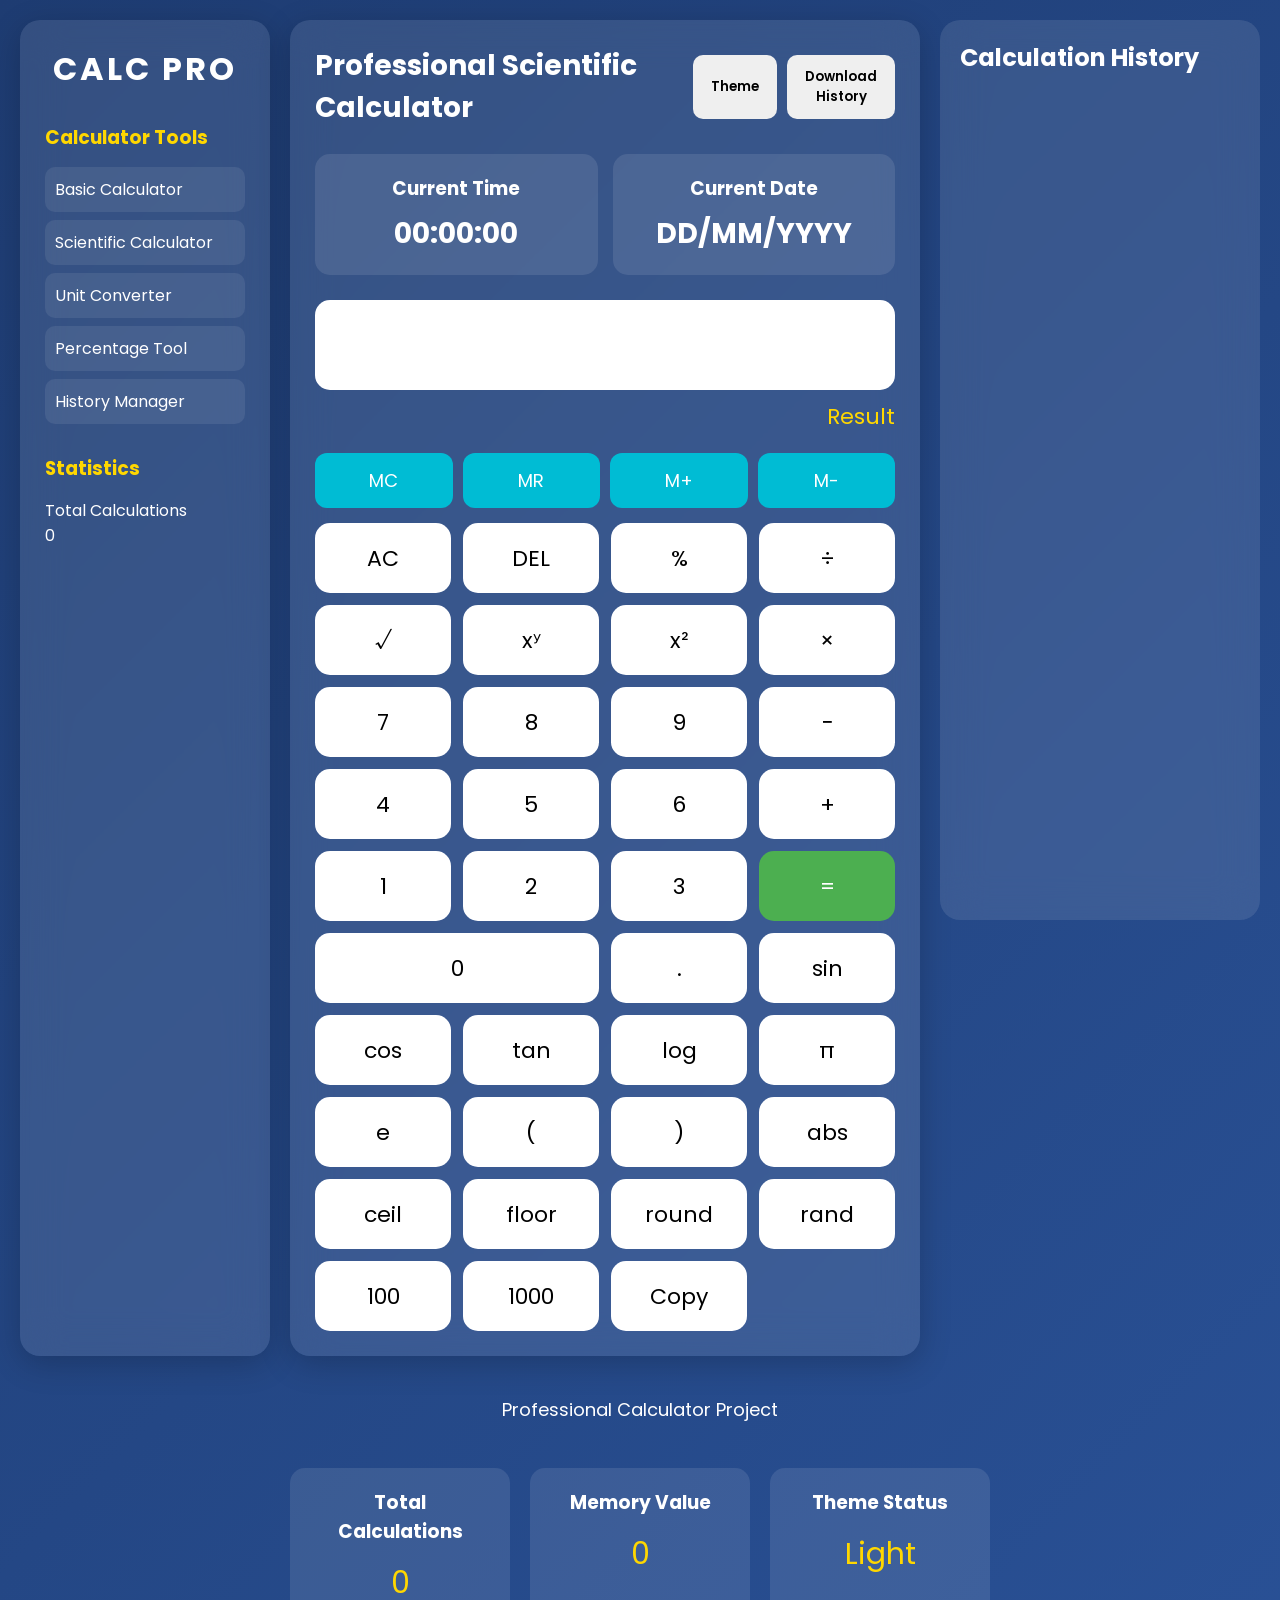
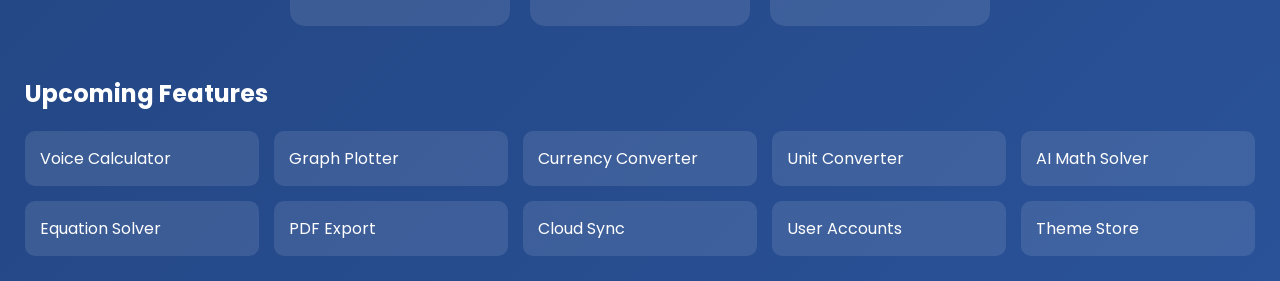
<file: calculator/index.html>
<!DOCTYPE html>
<html lang="en">

<head>

    <meta charset="UTF-8">

    <meta name="viewport"
          content="width=device-width, initial-scale=1.0">

    <title>Professional Scientific Calculator</title>

    <link rel="stylesheet"
          href="style.css">

    <link rel="preconnect"
          href="https://fonts.googleapis.com">

    <link rel="preconnect"
          href="https://fonts.gstatic.com"
          crossorigin>

    <link href="https://fonts.googleapis.com/css2?family=Poppins:wght@300;400;500;600;700&display=swap"
          rel="stylesheet">

</head>

<body>

    <!-- Main Container -->

    <div class="container">

        <!-- Sidebar -->

        <aside class="sidebar">

            <div class="logo">

                <h1>CALC PRO</h1>

            </div>

            <div class="sidebar-section">

                <h3>Calculator Tools</h3>

                <ul>

                    <li>Basic Calculator</li>

                    <li>Scientific Calculator</li>

                    <li>Unit Converter</li>

                    <li>Percentage Tool</li>

                    <li>History Manager</li>

                </ul>

            </div>

            <div class="sidebar-section">

                <h3>Statistics</h3>

                <p>Total Calculations</p>

                <span id="totalCalculations">0</span>

            </div>

        </aside>

        <!-- Main Calculator Area -->

        <main class="calculator-area">

            <!-- Header -->

            <header class="top-header">

                <h2>Professional Scientific Calculator</h2>

                <div class="header-buttons">

                    <button id="themeBtn">

                        Theme

                    </button>

                    <button id="downloadBtn">

                        Download History

                    </button>

                </div>

            </header>

            <!-- Clock Section -->

            <section class="clock-section">

                <div class="clock-card">

                    <h3>Current Time</h3>

                    <h1 id="clock">00:00:00</h1>

                </div>

                <div class="date-card">

                    <h3>Current Date</h3>

                    <h1 id="date">

                        DD/MM/YYYY

                    </h1>

                </div>

            </section>

            <!-- Display -->

            <section class="display-section">

                <input type="text"
                       id="display"
                       readonly>

                <div id="liveResult">

                    Result

                </div>

            </section>

            <!-- Memory Controls -->

            <section class="memory-section">

                <button onclick="memoryClear()">MC</button>

                <button onclick="memoryRecall()">MR</button>

                <button onclick="memoryAdd()">M+</button>

                <button onclick="memorySubtract()">M-</button>

            </section>

            <!-- Calculator Buttons -->

            <section class="calculator-buttons">

                <!-- Row 1 -->

                <button onclick="clearDisplay()">
                    AC
                </button>

                <button onclick="deleteLast()">
                    DEL
                </button>

                <button onclick="appendValue('%')">
                    %
                </button>

                <button onclick="appendValue('/')">
                    ÷
                </button>

                <!-- Row 2 -->

                <button onclick="appendValue('Math.sqrt(')">
                    √
                </button>

                <button onclick="appendValue('Math.pow(')">
                    xʸ
                </button>

                <button onclick="squareNumber()">
                    x²
                </button>

                <button onclick="appendValue('*')">
                    ×
                </button>

                <!-- Row 3 -->

                <button onclick="appendValue('7')">
                    7
                </button>

                <button onclick="appendValue('8')">
                    8
                </button>

                <button onclick="appendValue('9')">
                    9
                </button>

                <button onclick="appendValue('-')">
                    −
                </button>

                <!-- Row 4 -->

                <button onclick="appendValue('4')">
                    4
                </button>

                <button onclick="appendValue('5')">
                    5
                </button>

                <button onclick="appendValue('6')">
                    6
                </button>

                <button onclick="appendValue('+')">
                    +
                </button>

                <!-- Row 5 -->

                <button onclick="appendValue('1')">
                    1
                </button>

                <button onclick="appendValue('2')">
                    2
                </button>

                <button onclick="appendValue('3')">
                    3
                </button>

                <button onclick="calculate()"
                        class="equal-btn">
                    =
                </button>

                <!-- Row 6 -->

                <button onclick="appendValue('0')"
                        class="zero-btn">
                    0
                </button>

                <button onclick="appendValue('.')">
                    .
                </button>

                <!-- Scientific Functions -->

                <button onclick="appendValue('Math.sin(')">
                    sin
                </button>

                <button onclick="appendValue('Math.cos(')">
                    cos
                </button>

                <button onclick="appendValue('Math.tan(')">
                    tan
                </button>

                <button onclick="appendValue('Math.log10(')">
                    log
                </button>

                <button onclick="appendValue('Math.PI')">
                    π
                </button>

                <button onclick="appendValue('Math.E')">
                    e
                </button>

                <button onclick="appendValue('(')">
                    (
                </button>

                <button onclick="appendValue(')')">
                    )
                </button>

                <!-- Additional Buttons -->

                <button onclick="appendValue('Math.abs(')">
                    abs
                </button>

                <button onclick="appendValue('Math.ceil(')">
                    ceil
                </button>

                <button onclick="appendValue('Math.floor(')">
                    floor
                </button>

                <button onclick="appendValue('Math.round(')">
                    round
                </button>

                <button onclick="appendValue('Math.random()')">
                    rand
                </button>

                <button onclick="appendValue('100')">
                    100
                </button>

                <button onclick="appendValue('1000')">
                    1000
                </button>

                <button onclick="copyResult()">
                    Copy
                </button>

            </section>

        </main>

        <!-- History Section -->

        <aside class="history-panel">

            <h2>

                Calculation History

            </h2>

            <ul id="historyList">

            </ul>

        </aside>

    </div>

    <!-- Footer -->

    <footer>

        <p>

            Professional Calculator Project

        </p>

    </footer>

    <!-- Hidden Analytics Area -->

    <section class="analytics-section">

        <div class="analytics-card">

            <h3>

                Total Calculations

            </h3>

            <span id="analyticsTotal">

                0

            </span>

        </div>

        <div class="analytics-card">

            <h3>

                Memory Value

            </h3>

            <span id="memoryDisplay">

                0

            </span>

        </div>

        <div class="analytics-card">

            <h3>

                Theme Status

            </h3>

            <span id="themeStatus">

                Light

            </span>

        </div>

    </section>

    <!-- Future Features Placeholder -->

    <section class="future-features">

        <h2>

            Upcoming Features

        </h2>

        <ul>

            <li>Voice Calculator</li>

            <li>Graph Plotter</li>

            <li>Currency Converter</li>

            <li>Unit Converter</li>

            <li>AI Math Solver</li>

            <li>Equation Solver</li>

            <li>PDF Export</li>

            <li>Cloud Sync</li>

            <li>User Accounts</li>

            <li>Theme Store</li>

        </ul>

    </section>

    <script src="script.js"></script>

</body>

</html>
</file>
<file: calculator/style.css>
/* ==========================================
   GLOBAL RESET
========================================== */

*{
    margin:0;
    padding:0;
    box-sizing:border-box;
    font-family:'Poppins',sans-serif;
}

body{
    min-height:100vh;
    background:linear-gradient(
        135deg,
        #1e3c72,
        #2a5298
    );
    color:white;
    transition:0.5s;
}

/* ==========================================
   MAIN CONTAINER
========================================== */

.container{
    display:grid;
    grid-template-columns:250px 1fr 320px;
    gap:20px;
    padding:20px;
}

/* ==========================================
   SIDEBAR
========================================== */

.sidebar{
    background:rgba(255,255,255,0.1);
    backdrop-filter:blur(20px);
    border-radius:20px;
    padding:25px;
    box-shadow:0 8px 32px rgba(0,0,0,0.2);
}

.logo{
    text-align:center;
    margin-bottom:30px;
}

.logo h1{
    font-size:32px;
    letter-spacing:3px;
}

.sidebar-section{
    margin-bottom:30px;
}

.sidebar-section h3{
    margin-bottom:15px;
    color:#ffd700;
}

.sidebar-section ul{
    list-style:none;
}

.sidebar-section li{
    padding:10px;
    margin-bottom:8px;
    border-radius:10px;
    background:rgba(255,255,255,0.08);
    transition:0.3s;
}

.sidebar-section li:hover{
    transform:translateX(5px);
    background:rgba(255,255,255,0.15);
}

/* ==========================================
   CALCULATOR AREA
========================================== */

.calculator-area{
    background:rgba(255,255,255,0.1);
    backdrop-filter:blur(20px);
    border-radius:20px;
    padding:25px;
    box-shadow:0 8px 32px rgba(0,0,0,0.2);
}

/* ==========================================
   HEADER
========================================== */

.top-header{
    display:flex;
    justify-content:space-between;
    align-items:center;
    margin-bottom:25px;
}

.top-header h2{
    font-size:28px;
}

.header-buttons{
    display:flex;
    gap:10px;
}

.header-buttons button{
    padding:12px 18px;
    border:none;
    border-radius:10px;
    cursor:pointer;
    font-weight:600;
    transition:0.3s;
}

.header-buttons button:hover{
    transform:translateY(-3px);
}

/* ==========================================
   CLOCK SECTION
========================================== */

.clock-section{
    display:grid;
    grid-template-columns:1fr 1fr;
    gap:15px;
    margin-bottom:25px;
}

.clock-card,
.date-card{
    background:rgba(255,255,255,0.1);
    padding:20px;
    border-radius:15px;
    text-align:center;
}

.clock-card h3,
.date-card h3{
    margin-bottom:10px;
}

.clock-card h1,
.date-card h1{
    font-size:28px;
}

/* ==========================================
   DISPLAY
========================================== */

.display-section{
    margin-bottom:20px;
}

#display{
    width:100%;
    height:90px;
    border:none;
    border-radius:15px;
    padding:20px;
    font-size:34px;
    text-align:right;
    outline:none;
    color:#333;
}

#liveResult{
    text-align:right;
    margin-top:10px;
    font-size:22px;
    color:#ffd700;
}

/* ==========================================
   MEMORY SECTION
========================================== */

.memory-section{
    display:grid;
    grid-template-columns:repeat(4,1fr);
    gap:10px;
    margin-bottom:15px;
}

.memory-section button{
    height:55px;
    border:none;
    border-radius:12px;
    background:#00bcd4;
    color:white;
    font-size:18px;
    cursor:pointer;
    transition:0.3s;
}

.memory-section button:hover{
    background:#00e5ff;
}

/* ==========================================
   BUTTON GRID
========================================== */

.calculator-buttons{
    display:grid;
    grid-template-columns:repeat(4,1fr);
    gap:12px;
}

.calculator-buttons button{
    height:70px;
    border:none;
    border-radius:15px;
    font-size:22px;
    cursor:pointer;
    transition:0.3s;
    background:white;
}

.calculator-buttons button:hover{
    transform:translateY(-5px);
    box-shadow:0 8px 20px rgba(0,0,0,0.3);
}

.calculator-buttons button:active{
    transform:scale(0.95);
}

.equal-btn{
    background:#4caf50 !important;
    color:white;
}

.zero-btn{
    grid-column:span 2;
}

/* ==========================================
   HISTORY PANEL
========================================== */

.history-panel{
    background:rgba(255,255,255,0.1);
    backdrop-filter:blur(20px);
    border-radius:20px;
    padding:20px;
    overflow-y:auto;
    max-height:900px;
}

.history-panel h2{
    margin-bottom:20px;
}

#historyList{
    list-style:none;
}

#historyList li{
    background:rgba(255,255,255,0.1);
    padding:12px;
    margin-bottom:10px;
    border-radius:10px;
    transition:0.3s;
}

#historyList li:hover{
    background:rgba(255,255,255,0.2);
}

/* ==========================================
   ANALYTICS
========================================== */

.analytics-section{
    display:flex;
    justify-content:center;
    gap:20px;
    padding:25px;
}

.analytics-card{
    width:220px;
    text-align:center;
    background:rgba(255,255,255,0.1);
    padding:20px;
    border-radius:15px;
}

.analytics-card h3{
    margin-bottom:15px;
}

.analytics-card span{
    font-size:30px;
    color:#ffd700;
}

/* ==========================================
   FOOTER
========================================== */

footer{
    text-align:center;
    padding:20px;
    font-size:18px;
}

/* ==========================================
   FUTURE FEATURES
========================================== */

.future-features{
    padding:25px;
}

.future-features h2{
    margin-bottom:20px;
}

.future-features ul{
    list-style:none;
    display:grid;
    grid-template-columns:repeat(auto-fit,minmax(200px,1fr));
    gap:15px;
}

.future-features li{
    background:rgba(255,255,255,0.1);
    padding:15px;
    border-radius:10px;
}

/* ==========================================
   DARK MODE
========================================== */

.dark-theme{
    background:linear-gradient(
        135deg,
        #000000,
        #232526,
        #414345
    );
}

.dark-theme .sidebar,
.dark-theme .calculator-area,
.dark-theme .history-panel{
    background:rgba(0,0,0,0.4);
}

/* ==========================================
   ANIMATIONS
========================================== */

@keyframes fadeIn{
    from{
        opacity:0;
        transform:translateY(20px);
    }
    to{
        opacity:1;
        transform:translateY(0);
    }
}

.sidebar,
.calculator-area,
.history-panel{
    animation:fadeIn 0.8s ease;
}

@keyframes pulse{
    0%{
        transform:scale(1);
    }

    50%{
        transform:scale(1.03);
    }

    100%{
        transform:scale(1);
    }
}

.clock-card{
    animation:pulse 3s infinite;
}

/* ==========================================
   CUSTOM SCROLLBAR
========================================== */

::-webkit-scrollbar{
    width:8px;
}

::-webkit-scrollbar-track{
    background:rgba(255,255,255,0.1);
}

::-webkit-scrollbar-thumb{
    background:#ffd700;
    border-radius:10px;
}

/* ==========================================
   RESPONSIVE DESIGN
========================================== */

@media(max-width:1200px){

    .container{
        grid-template-columns:220px 1fr;
    }

    .history-panel{
        grid-column:span 2;
    }
}

@media(max-width:900px){

    .container{
        grid-template-columns:1fr;
    }

    .sidebar,
    .calculator-area,
    .history-panel{
        width:100%;
    }

    .clock-section{
        grid-template-columns:1fr;
    }
}

@media(max-width:600px){

    .calculator-buttons{
        gap:8px;
    }

    .calculator-buttons button{
        height:60px;
        font-size:18px;
    }

    #display{
        font-size:28px;
        height:80px;
    }

    .memory-section button{
        height:50px;
    }

    .top-header{
        flex-direction:column;
        gap:15px;
    }
}

/* ==========================================
   EXTRA DECORATIVE CLASSES
========================================== */

.glow{
    box-shadow:
    0 0 10px #fff,
    0 0 20px #fff,
    0 0 30px #00e5ff;
}

.highlight{
    border:2px solid #ffd700;
}

.shadow-large{
    box-shadow:
    0 10px 30px rgba(0,0,0,0.5);
}

.rounded-large{
    border-radius:25px;
}

.text-center{
    text-align:center;
}

.hidden{
    display:none;
}

.visible{
    display:block;
}
</file>
